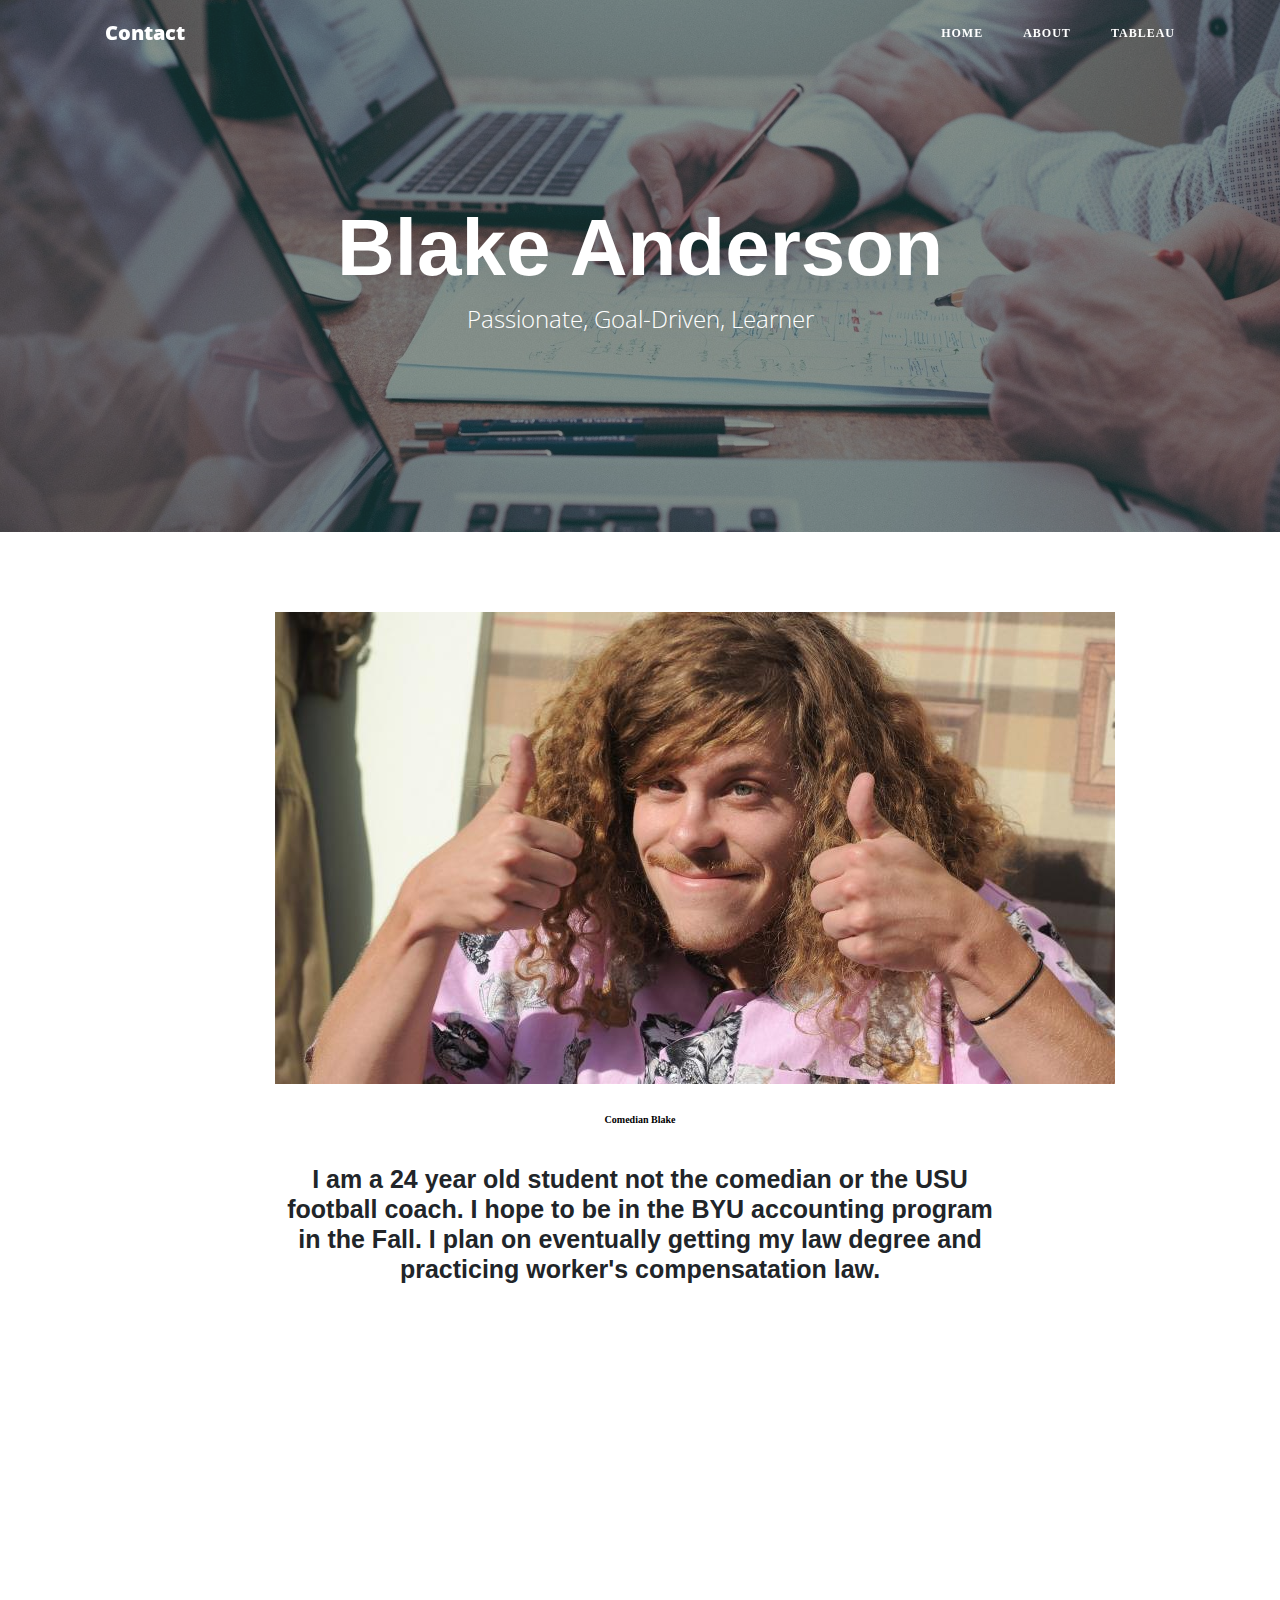
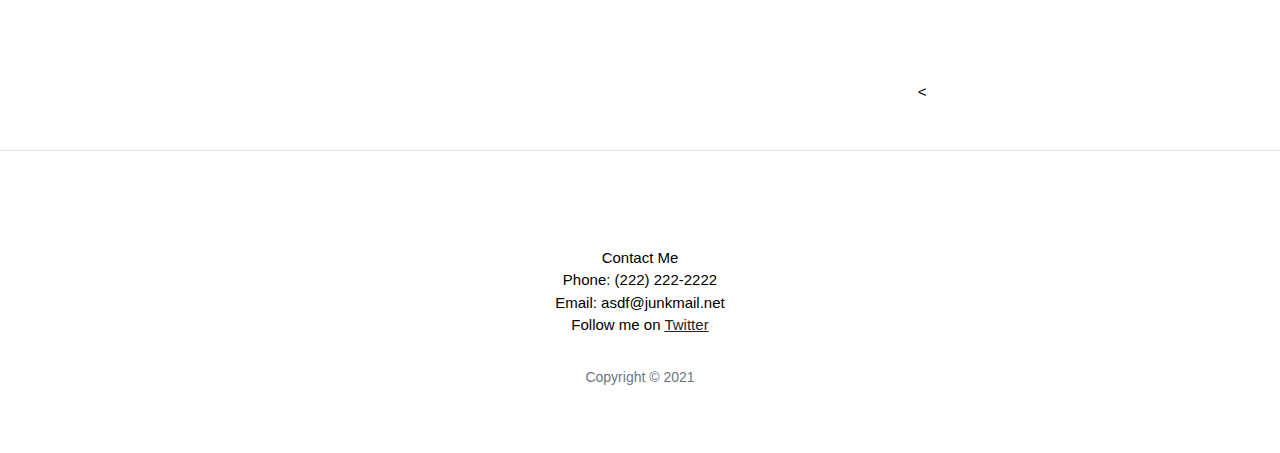
<file: index.html>
<!--Blake Anderson 12/14/21-->
<!DOCTYPE html>
<html lang="en">

<head>

  <meta charset="utf-8">
  <meta name="viewport" content="width=device-width, initial-scale=1, shrink-to-fit=no">
  <meta name="description" content="">
  <meta name="author" content="">

  <title>Home</title>

  <!-- Bootstrap core CSS -->
  <link href="vendor/bootstrap/css/bootstrap.min.css" rel="stylesheet">

  <!-- Custom fonts for this template -->
  <link href="vendor/fontawesome-free/css/all.min.css" rel="stylesheet" type="text/css">
  <link href='https://fonts.googleapis.com/css?family=Lora:400,700,400italic,700italic' rel='stylesheet' type='text/css'>
  <link href='https://fonts.googleapis.com/css?family=Open+Sans:300italic,400italic,600italic,700italic,800italic,400,300,600,700,800' rel='stylesheet' type='text/css'>

  <!-- Custom styles for this template -->
  <link href="css/clean-blog.min.css" rel="stylesheet">

  <link rel="stylesheet" href="css/overwrite.css" type="text/css">
  <link rel="stylesheet" href="css/overwrite2.css" type="text/css">
</head>

<body>

  <!-- Navigation -->
  <nav class="navbar navbar-expand-lg navbar-light fixed-top" id="mainNav">
    <div class="container">
      <a class="navbar-brand" href="#Contact">Contact</a> 
      <button class="navbar-toggler navbar-toggler-right" type="button" data-toggle="collapse" data-target="#navbarResponsive" aria-controls="navbarResponsive" aria-expanded="false" aria-label="Toggle navigation">
        Menu
        <i class="fas fa-bars"></i>
      </button>
      <div class="collapse navbar-collapse" id="navbarResponsive">
        <ul class="navbar-nav ml-auto">
          <li class="nav-item">
            <a class="nav-link" href="index.html">Home</a>
          </li>
          <li class="nav-item">
            <a class="nav-link" href="HTML\about.html">About</a>
          </li>
          <li class="nav-item">
            <a class="nav-link" href="HTML\tableau.html">Tableau</a>
          </li>
        </ul>
      </div>
    </div>
  </nav>

  <!-- Page Header -->
  <header class="masthead" style="background-image: url('img/homepagepic.jpg')">
    <div class="overlay"></div>
    <div class="container">
      <div class="row">
        <div class="col-lg-8 col-md-10 mx-auto">
          <div class="site-heading">
            <h1>Blake Anderson</h1>
            <span class="subheading">Passionate, Goal-Driven, Learner</span>
          </div>
        </div>
      </div>
    </div>
  </header>

  <!-- Main Content -->
  
  <div class="container">
    <div class="row">
      <div class="col-lg-8 col-md-10 mx-auto">
        <div class="post-preview">
          <!-- p used to center photo-->
          <p>
            <img src="img\blakeandersonap.jpg" alt="Redacted Image" class="center">
          </p>
          <!--Photo title-->
            <h2>Comedian Blake</h2>

          <br>

          <h3 class="post-subtitle">
              I am a 24 year old student not the comedian or the USU football coach. I hope to be in the BYU accounting program in the Fall. I plan on eventually getting my law degree and practicing worker's compensatation law.
          </h3>

          <br><br>

          <!-- p used to center video-->
          <p> 
            <iframe width="560" height="315" src="https://www.youtube.com/embed/znnNjWbwaqQ" title="YouTube video player" frameborder="0" allow="accelerometer; autoplay; clipboard-write; encrypted-media; gyroscope; picture-in-picture" allowfullscreen></iframe>
          <<!--p class="post-meta">Posted by
            <a href="#">Start Bootstrap</a>
            on September 24, 2019</p>-->
        </div>
        <!--<hr>
        <div class="post-preview">
          <a href="post.html">
            <h2 class="post-title">
              I believe every human has a finite number of heartbeats. I don't intend to waste any of mine.
            </h2>
          </a>
          <p class="post-meta">Posted by
            <a href="#">Start Bootstrap</a>
            on September 18, 2019</p>
        </div>
        <hr>
        <div class="post-preview">
          <a href="post.html">
            <h2 class="post-title">
              Science has not yet mastered prophecy
            </h2>
            <h3 class="post-subtitle">
              We predict too much for the next year and yet far too little for the next ten.
            </h3>
          </a>
          <p class="post-meta">Posted by
            <a href="#">Start Bootstrap</a>
            on August 24, 2019</p>
        </div>
        <hr>
        <div class="post-preview">
          <a href="post.html">
            <h2 class="post-title">
              Failure is not an option
            </h2>
            <h3 class="post-subtitle">
              Many say exploration is part of our destiny, but it’s actually our duty to future generations.
            </h3>
          </a>
          <p class="post-meta">Posted by
            <a href="#">Start Bootstrap</a>
            on July 8, 2019</p>
        </div>
        <hr>-->
        <!-- Pager -->
        <div class="clearfix">
          
        </div>
      </div>
    </div>
  </div>

  <hr>

  <!-- Footer -->
  <footer>
    <div class="container">
      <div class="row">
        <div class="col-lg-8 col-md-10 mx-auto">
          <p id="Contact">Contact Me <br> Phone: (222) 222-2222 <br> Email: asdf@junkmail.net <br> Follow me on <a href="https://twitter.com/UncleBlazer?ref_src=twsrc%5Egoogle%7Ctwcamp%5Eserp%7Ctwgr%5Eauthor">Twitter</p>
          <!--<ul class="list-inline text-center">
            <li class="list-inline-item">
              <a href="#">
                <span class="fa-stack fa-lg">
                  <i class="fas fa-circle fa-stack-2x"></i>
                  <i class="fab fa-twitter fa-stack-1x fa-inverse"></i>
                </span>
              </a>
            </li>
            <li class="list-inline-item">
              <a href="#">
                <span class="fa-stack fa-lg">
                  <i class="fas fa-circle fa-stack-2x"></i>
                  <i class="fab fa-facebook-f fa-stack-1x fa-inverse"></i>
                </span>
              </a>
            </li>
            <li class="list-inline-item">
              <a href="#">
                <span class="fa-stack fa-lg">
                  <i class="fas fa-circle fa-stack-2x"></i>
                  <i class="fab fa-github fa-stack-1x fa-inverse"></i>
                </span>
              </a>
            </li>
          </ul>-->
          <p class="copyright text-muted">Copyright &copy; 2021</p>
        </div>
      </div>
    </div>
  </footer>

  <!-- Bootstrap core JavaScript -->
  <script src="vendor/jquery/jquery.min.js"></script>
  <script src="vendor/bootstrap/js/bootstrap.bundle.min.js"></script>

  <!-- Custom scripts for this template -->
  <script src="js/clean-blog.min.js"></script>

</body>

</html>
</file>
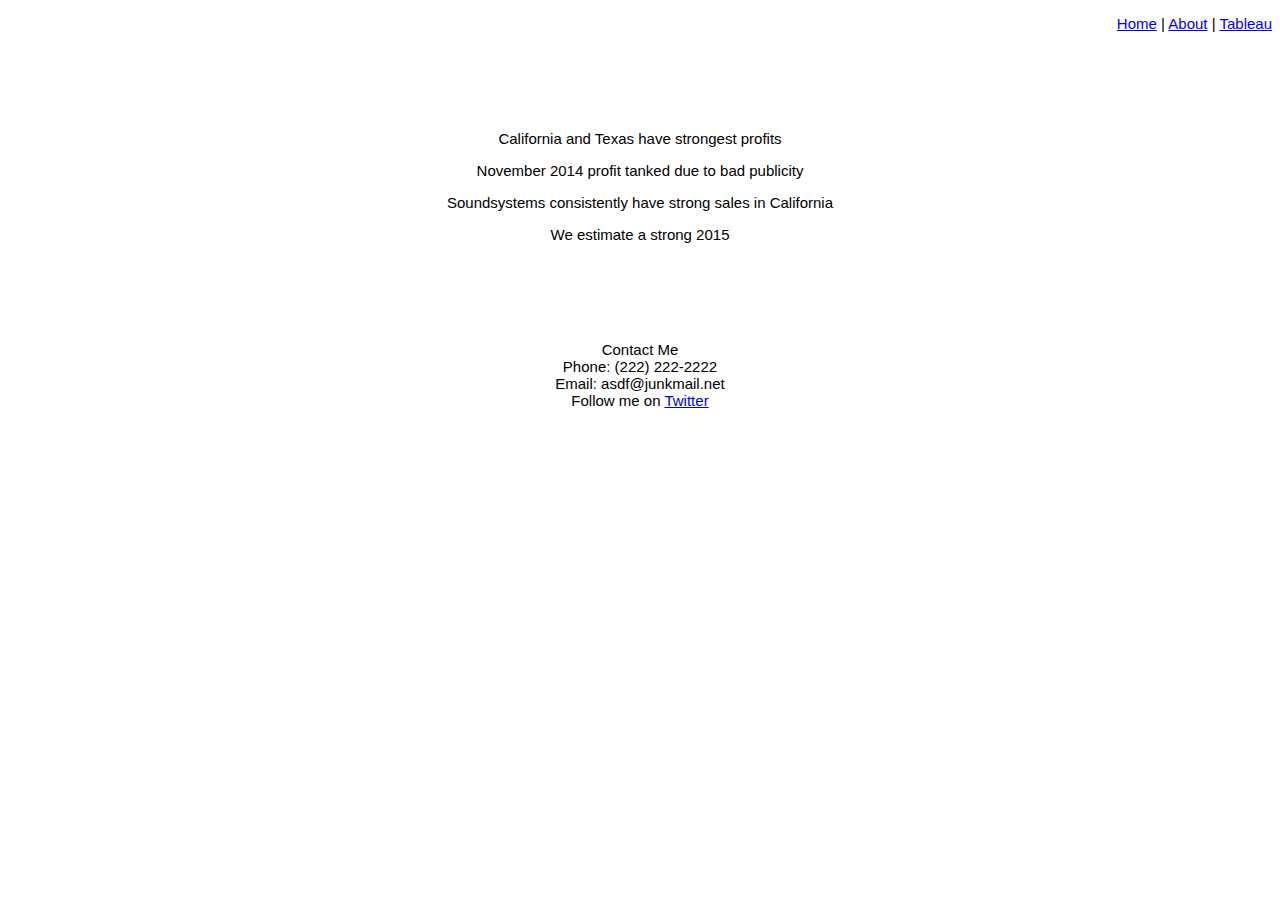
<file: HTML/tableau.html>
<!--Blake Anderson 12/15/21-->
<!DOCTYPE html>
<html lang="en">
  

<head>
    <title>Tableau</title>
    <link rel="stylesheet" href="../css/bootstrap.css" type="text/css">    
</head>
    
<body>

<!--header--> 
<div class="header">
    <p>
    <a href="../index.html">Home</a> |

    <a href="about.html">About</a>  |

    <a href="tableau.html">Tableau</a>  
   </p>

</div>   
<div class='mainBody'>        <!--Body-->

    <div class="test1">
    <div class='tableauPlaceholder' id='viz1639603668827' style="position: relative"><object class='tableauViz' style='display:none;'><param name='host_url' value='https%3A%2F%2Fpublic.tableau.com%2F' /> <param name='embed_code_version' value='3' /> <param name='site_root' value='' /><param name='name' value='ProjectIS201&#47;Dashboard1' /><param name='tabs' value='no' /><param name='toolbar' value='yes' /><param name='animate_transition' value='yes' /><param name='display_static_image' value='yes' /><param name='display_spinner' value='yes' /><param name='display_overlay' value='yes' /><param name='display_count' value='yes' /><param name='language' value='en-US' /></object></div>                <script type='text/javascript'>                    var divElement = document.getElementById('viz1639603668827');                    var vizElement = divElement.getElementsByTagName('object')[0];                    if ( divElement.offsetWidth > 800 ) { vizElement.style.width='560px';vizElement.style.height='342px';} else if ( divElement.offsetWidth > 500 ) { vizElement.style.width='560px';vizElement.style.height='342px';} else { vizElement.style.width='100%';vizElement.style.height='727px';}                     var scriptElement = document.createElement('script');                    scriptElement.src = 'https://public.tableau.com/javascripts/api/viz_v1.js';                    vizElement.parentNode.insertBefore(scriptElement, vizElement);                </script>
    <p>California and Texas have strongest profits</p>
    </div>

    <div class="test1">
    <div class='tableauPlaceholder' id='viz1639609779029' style='position: relative'><object class='tableauViz'  style='display:none;'><param name='host_url' value='https%3A%2F%2Fpublic.tableau.com%2F' /> <param name='embed_code_version' value='3' /> <param name='site_root' value='' /><param name='name' value='Salesforecastfor2015&#47;Dashboard1' /><param name='tabs' value='no' /><param name='toolbar' value='yes' /><param name='animate_transition' value='yes' /><param name='display_static_image' value='yes' /><param name='display_spinner' value='yes' /><param name='display_overlay' value='yes' /><param name='display_count' value='yes' /><param name='language' value='en-US' /></object></div>                <script type='text/javascript'>                    var divElement = document.getElementById('viz1639609779029');                    var vizElement = divElement.getElementsByTagName('object')[0];                    if ( divElement.offsetWidth > 800 ) { vizElement.style.width='560px';vizElement.style.height='342px';} else if ( divElement.offsetWidth > 500 ) { vizElement.style.width='560px';vizElement.style.height='342px';} else { vizElement.style.width='100%';vizElement.style.height='727px';}                     var scriptElement = document.createElement('script');                    scriptElement.src = 'https://public.tableau.com/javascripts/api/viz_v1.js';                    vizElement.parentNode.insertBefore(scriptElement, vizElement);                </script>
    <p>November 2014 profit tanked due to bad publicity</p>
    </div>  

    <div class="test1">
    <div class='tableauPlaceholder' id='viz1639609248559' style='position: relative'><object class='tableauViz'  style='display:none;'><param name='host_url' value='https%3A%2F%2Fpublic.tableau.com%2F' /> <param name='embed_code_version' value='3' /> <param name='site_root' value='' /><param name='name' value='ProfitbyproductinCalifornia_16395413976800&#47;Dashboard1' /><param name='tabs' value='no' /><param name='toolbar' value='yes' /><param name='animate_transition' value='yes' /><param name='display_static_image' value='yes' /><param name='display_spinner' value='yes' /><param name='display_overlay' value='yes' /><param name='display_count' value='yes' /><param name='language' value='en-US' /></object></div>                <script type='text/javascript'>                    var divElement = document.getElementById('viz1639609248559');                    var vizElement = divElement.getElementsByTagName('object')[0];                    if ( divElement.offsetWidth > 800 ) { vizElement.style.width='560px';vizElement.style.height='342px';} else if ( divElement.offsetWidth > 500 ) { vizElement.style.width='560px';vizElement.style.height='342px';} else { vizElement.style.width='100%';vizElement.style.height='727px';}                     var scriptElement = document.createElement('script');                    scriptElement.src = 'https://public.tableau.com/javascripts/api/viz_v1.js';                    vizElement.parentNode.insertBefore(scriptElement, vizElement);                </script>
    <p>Soundsystems consistently have strong sales in California</p>
    </div>

    <div class="test1">
    <div class='tableauPlaceholder' id='viz1639609537227' style='position: relative'><object class='tableauViz'  style='display:none;'><param name='host_url' value='https%3A%2F%2Fpublic.tableau.com%2F' /> <param name='embed_code_version' value='3' /> <param name='site_root' value='' /><param name='name' value='CaliforniaSalesbymonth2013-2014&#47;Dashboard2' /><param name='tabs' value='no' /><param name='toolbar' value='yes' /><param name='animate_transition' value='yes' /><param name='display_static_image' value='yes' /><param name='display_spinner' value='yes' /><param name='display_overlay' value='yes' /><param name='display_count' value='yes' /><param name='language' value='en-US' /></object></div>                <script type='text/javascript'>                    var divElement = document.getElementById('viz1639609537227');                    var vizElement = divElement.getElementsByTagName('object')[0];                    if ( divElement.offsetWidth > 800 ) { vizElement.style.width='560px';vizElement.style.height='342px';} else if ( divElement.offsetWidth > 500 ) { vizElement.style.width='560px';vizElement.style.height='342px';} else { vizElement.style.width='100%';vizElement.style.height='727px';}                     var scriptElement = document.createElement('script');                    scriptElement.src = 'https://public.tableau.com/javascripts/api/viz_v1.js';                    vizElement.parentNode.insertBefore(scriptElement, vizElement);                </script>
    <p>We estimate a strong 2015</p>

    <br><br><br><br>
</div>
</div>

<!--footer-->

<div class="footer">
<p id="Contact">Contact Me <br> Phone: (222) 222-2222 <br> Email: asdf@junkmail.net <br> Follow me on <a href="https://twitter.com/UncleBlazer?ref_src=twsrc%5Egoogle%7Ctwcamp%5Eserp%7Ctwgr%5Eauthor">Twitter</p>
</div>
</body> 
<html>
</file>
<file: css/overwrite.css>
p {
    font-family: 'Times New Roman', Times, serif;
    font-size: 30px;
    color:black;
    font-style: oblique;
}

h2 {
    font-family: Arial, Helvetica, sans-serif;
    font-size: 40px;
    color: black;
    font-weight: 700;
}

li{
    font-family: Cambria, Cochin, Georgia, Times, 'Times New Roman', serif;
    font-size: 20px;
    color: black;
    font-style: normal;
}

h1{
    font-family:'Segoe UI', Tahoma, Geneva, Verdana, sans-serif;
    color: white;
    font-weight: bold;
    font-variant:initial;
}

h3{
    font-family:'Gill Sans', 'Gill Sans MT', Calibri, 'Trebuchet MS', sans-serif;
    text-align: center;
    font-size: 25px;  
}

h4{
    font-family: Arial, Helvetica, sans-serif;
    text-align: center;
    font-size: 40px;
}

h5{
    font-size: 15px;
    font-family: Arial, Helvetica, sans-serif;
    text-align: center;
    font-style: normal;
}
</file>
<file: css/overwrite2.css>
h2{
    color:black;
    font-size: 10px;
    font-family: Georgia, 'Times New Roman', Times, serif;
    text-align: center;
}
p{
    font-size: 15px;
    font-family: Arial, Helvetica, sans-serif;
    text-align: center;
    font-style: normal;
}
</file>
<file: css/clean-blog.min.css>
/*!
 * Start Bootstrap - Clean Blog v5.0.10 (https://startbootstrap.com/theme/clean-blog)
 * Copyright 2013-2020 Start Bootstrap
 * Licensed under MIT (https://github.com/StartBootstrap/startbootstrap-clean-blog/blob/master/LICENSE)
 */body{font-size:20px;color:#212529;font-family:Lora,'Times New Roman',serif}p{line-height:1.5;margin:30px 0}p a{text-decoration:underline}h1,h2,h3,h4,h5,h6{font-weight:800;font-family:'Open Sans','Helvetica Neue',Helvetica,Arial,sans-serif}a{color:#212529;transition:all .2s}a:focus,a:hover{color:#0085a1}blockquote{font-style:italic;color:#868e96}.section-heading{font-size:36px;font-weight:700;margin-top:60px}.caption{font-size:14px;font-style:italic;display:block;margin:0;padding:10px;text-align:center;border-bottom-right-radius:5px;border-bottom-left-radius:5px}::-moz-selection{color:#fff;background:#0085a1;text-shadow:none}::selection{color:#fff;background:#0085a1;text-shadow:none}img::-moz-selection{color:#fff;background:0 0}img::selection{color:#fff;background:0 0}img::-moz-selection{color:#fff;background:0 0}#mainNav{position:absolute;border-bottom:1px solid #e9ecef;background-color:#fff;font-family:'Open Sans','Helvetica Neue',Helvetica,Arial,sans-serif}#mainNav .navbar-brand{font-weight:800;color:#343a40}#mainNav .navbar-toggler{font-size:12px;font-weight:800;padding:13px;text-transform:uppercase;color:#343a40}#mainNav .navbar-nav>li.nav-item>a{font-size:12px;font-weight:800;letter-spacing:1px;text-transform:uppercase}@media only screen and (min-width:992px){#mainNav{border-bottom:1px solid transparent;background:0 0}#mainNav .navbar-brand{padding:10px 20px;color:#fff}#mainNav .navbar-brand:focus,#mainNav .navbar-brand:hover{color:rgba(255,255,255,.8)}#mainNav .navbar-nav>li.nav-item>a{padding:10px 20px;color:#fff}#mainNav .navbar-nav>li.nav-item>a:focus,#mainNav .navbar-nav>li.nav-item>a:hover{color:rgba(255,255,255,.8)}}@media only screen and (min-width:992px){#mainNav{transition:background-color .2s;transform:translate3d(0,0,0);-webkit-backface-visibility:hidden;backface-visibility:hidden}#mainNav.is-fixed{position:fixed;top:-67px;transition:transform .2s;border-bottom:1px solid #fff;background-color:rgba(255,255,255,.9)}#mainNav.is-fixed .navbar-brand{color:#212529}#mainNav.is-fixed .navbar-brand:focus,#mainNav.is-fixed .navbar-brand:hover{color:#0085a1}#mainNav.is-fixed .navbar-nav>li.nav-item>a{color:#212529}#mainNav.is-fixed .navbar-nav>li.nav-item>a:focus,#mainNav.is-fixed .navbar-nav>li.nav-item>a:hover{color:#0085a1}#mainNav.is-visible{transform:translate3d(0,100%,0)}}header.masthead{margin-bottom:50px;background:no-repeat center center;background-color:#868e96;background-attachment:scroll;position:relative;background-size:cover}header.masthead .overlay{position:absolute;top:0;left:0;height:100%;width:100%;background-color:#212529;opacity:.5}header.masthead .page-heading,header.masthead .post-heading,header.masthead .site-heading{padding:200px 0 150px;color:#fff}@media only screen and (min-width:768px){header.masthead .page-heading,header.masthead .post-heading,header.masthead .site-heading{padding:200px 0}}header.masthead .page-heading,header.masthead .site-heading{text-align:center}header.masthead .page-heading h1,header.masthead .site-heading h1{font-size:50px;margin-top:0}header.masthead .page-heading .subheading,header.masthead .site-heading .subheading{font-size:24px;font-weight:300;line-height:1.1;display:block;margin:10px 0 0;font-family:'Open Sans','Helvetica Neue',Helvetica,Arial,sans-serif}@media only screen and (min-width:768px){header.masthead .page-heading h1,header.masthead .site-heading h1{font-size:80px}}header.masthead .post-heading h1{font-size:35px}header.masthead .post-heading .meta,header.masthead .post-heading .subheading{line-height:1.1;display:block}header.masthead .post-heading .subheading{font-size:24px;font-weight:600;margin:10px 0 30px;font-family:'Open Sans','Helvetica Neue',Helvetica,Arial,sans-serif}header.masthead .post-heading .meta{font-size:20px;font-weight:300;font-style:italic;font-family:Lora,'Times New Roman',serif}header.masthead .post-heading .meta a{color:#fff}@media only screen and (min-width:768px){header.masthead .post-heading h1{font-size:55px}header.masthead .post-heading .subheading{font-size:30px}}.post-preview>a{color:#212529}.post-preview>a:focus,.post-preview>a:hover{text-decoration:none;color:#0085a1}.post-preview>a>.post-title{font-size:30px;margin-top:30px;margin-bottom:10px}.post-preview>a>.post-subtitle{font-weight:300;margin:0 0 10px}.post-preview>.post-meta{font-size:18px;font-style:italic;margin-top:0;color:#868e96}.post-preview>.post-meta>a{text-decoration:none;color:#212529}.post-preview>.post-meta>a:focus,.post-preview>.post-meta>a:hover{text-decoration:underline;color:#0085a1}@media only screen and (min-width:768px){.post-preview>a>.post-title{font-size:36px}}.floating-label-form-group{font-size:14px;position:relative;margin-bottom:0;padding-bottom:.5em;border-bottom:1px solid #dee2e6}.floating-label-form-group input,.floating-label-form-group textarea{font-size:1.5em;position:relative;z-index:1;padding:0;resize:none;border:none;border-radius:0;background:0 0;box-shadow:none!important;font-family:Lora,'Times New Roman',serif}.floating-label-form-group input::-webkit-input-placeholder,.floating-label-form-group textarea::-webkit-input-placeholder{color:#868e96;font-family:Lora,'Times New Roman',serif}.floating-label-form-group label{font-size:.85em;line-height:1.764705882em;position:relative;z-index:0;top:2em;display:block;margin:0;transition:top .3s ease,opacity .3s ease;opacity:0}.floating-label-form-group .help-block{margin:15px 0}.floating-label-form-group-with-value label{top:0;opacity:1}.floating-label-form-group-with-focus label{color:#0085a1}form .form-group:first-child .floating-label-form-group{border-top:1px solid #dee2e6}footer{padding:50px 0 65px}footer .list-inline{margin:0;padding:0}footer .copyright{font-size:14px;margin-bottom:0;text-align:center}.btn{font-size:14px;font-weight:800;padding:15px 25px;letter-spacing:1px;text-transform:uppercase;border-radius:0;font-family:'Open Sans','Helvetica Neue',Helvetica,Arial,sans-serif}.btn-primary{background-color:#0085a1;border-color:#0085a1}.btn-primary:active,.btn-primary:focus,.btn-primary:hover{color:#fff;background-color:#00657b!important;border-color:#00657b!important}.btn-lg{font-size:16px;padding:25px 35px}
</file>
